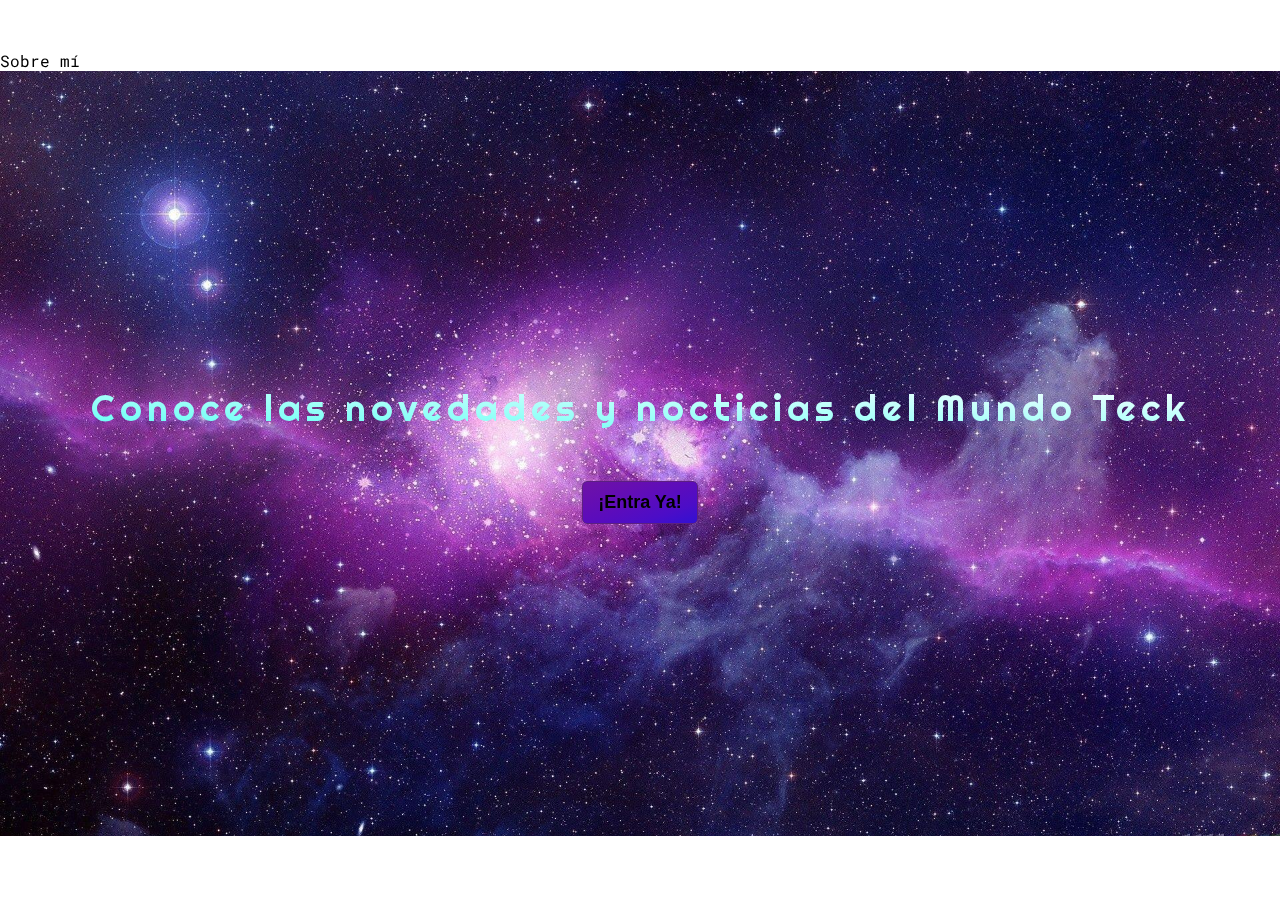
<file: index.html>
<!DOCTYPE html>
<html lang="en">
<head>
    <meta charset="UTF-8">
    <meta http-equiv="X-UA-Compatible" content="IE=edge">
    <meta name="viewport" content="width=device-width, initial-scale=1.0">
    <title>Mi Blog</title>
    <link rel="stylesheet" href="./CSS/main.css">
    <link href="https://fonts.googleapis.com/css2?family=Bebas+Neue&family=Righteous&family=Roboto+Mono:wght@400;600&display=swap" rel="stylesheet">
</head>
<body class="home-body">
    <header>
        <section class="header-icons-container">
            <div class="icons">
                <a href="https://www.facebook.com/BrianDonaldo/"><span class="facebook-logo social"></span></a>
                <a href="https://twitter.com/im_Brian_"><span class="twitter-logo social"></span></a>
                <a href="https://www.instagram.com/im_brian__/"><span class="instagram-logo social"></span></a>
                <a href="https://www.linkedin.com/in/brianpalencia/"><span class="linkedin-logo social"></span></a>
                <a href="https://www.youtube.com/channel/UC1LZwqoR2Zp7-4zyPYMeAJg"><span class="youtube-logo social"></span></a>
            </div>
        </section>
        <nav>
            <section class="nav-logo-container">
                <a href=""><img src="./assets/icons/Icono&texto.svg" alt="Logo de mi blog"></a>
            </section>
            <section class="profile-link">
                <a href="perfil.html">Sobre mí</a>
            </section>
        </nav>
    </header>
    <main class="home-main">
        <section>
            <p class="home-main-text">Conoce las novedades y nocticias del Mundo Teck</p>
            <button class="home-main-buttom">
                <a href="blogs.html">¡Entra Ya!</a>
            </button>
        </section>
    </main>
</body>
</html>
</file>
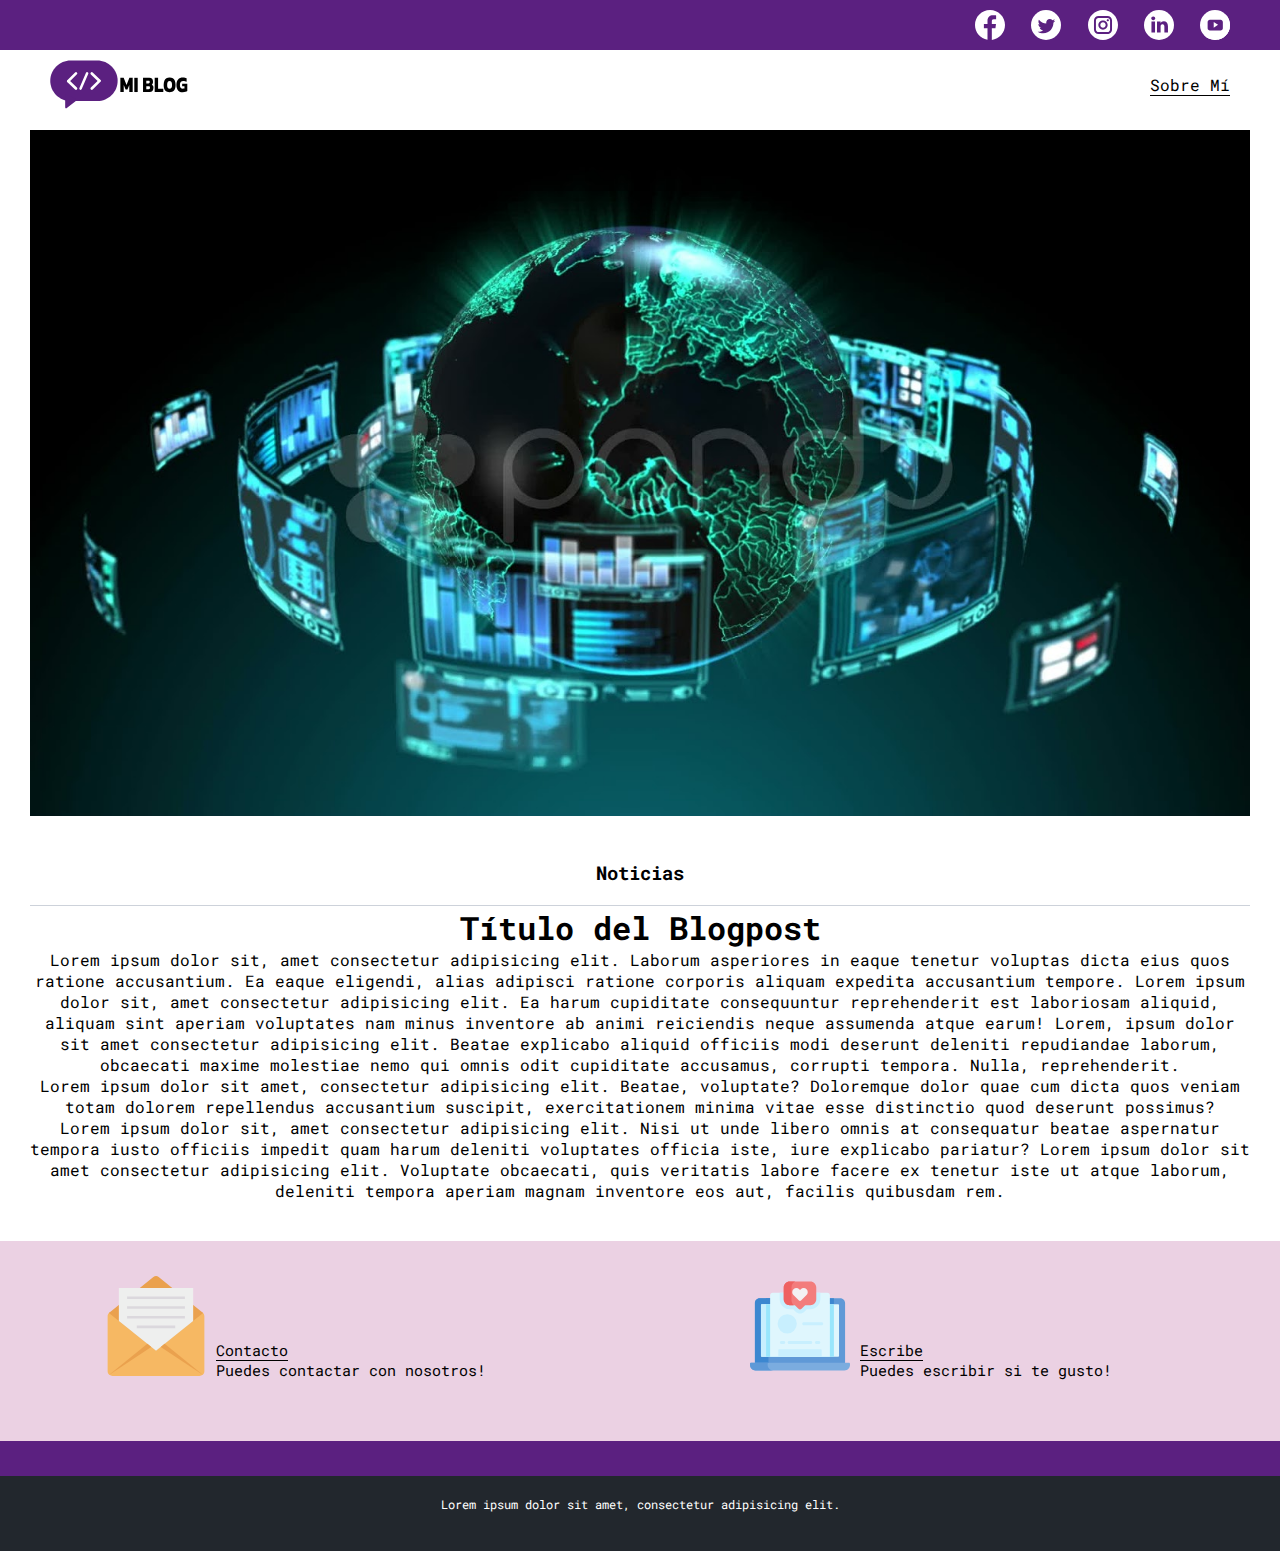
<file: blog.html>
<!DOCTYPE html>
<html lang="en">
<head>
    <meta charset="UTF-8">
    <meta http-equiv="X-UA-Compatible" content="IE=edge">
    <meta name="viewport" content="width=device-width, initial-scale=1.0">
    <title>Mi Blog - Blog</title>
    <link rel="stylesheet" href="./CSS/main.css">
    <link rel="stylesheet" href="./CSS/tablet.css" media="(min-width: 600px)">
    <link rel="stylesheet" href="./CSS/desktop.css" media="(min-width: 1050px)">
    <link rel="stylesheet" href="./CSS/bigscreen.css" media="(min-width: 1500px)">
    <link href="https://fonts.googleapis.com/css2?family=Bebas+Neue&family=Righteous&family=Roboto+Mono:wght@400;600&display=swap" rel="stylesheet">
</head>
<body>
    <div class="icons-container">
        <ul class="icons-section">
            <li>
                <a href="https://www.facebook.com/BrianDonaldo/"  class="facebook-icon"></a>
            </li>
            <li>
                <a href="https://twitter.com/im_Brian_" class="twitter-icon"></a>
            </li>
            <li>
                <a href="https://www.instagram.com/im_brian__/" class="instagram-icon"></a>
            </li>
            <li>
                <a href="https://www.linkedin.com/in/brianpalencia/" class="linkedin-icon"></a>
            </li>
            <li>
                <a href="https://www.youtube.com/channel/UC1LZwqoR2Zp7-4zyPYMeAJg" class="youtube-icon"></a>
            </li>
        </ul>
    </div>
    <header>
        <nav class="nav-container">
            <ul>
                <li class="nav-logo-container">
                    <a href="./index.html"><img src="./assets/icons/LogoBrian2.svg" alt="Logo de mi blog"></a>
                </li>
                <li class="profile-link">
                    <a href="./perfil.html">Sobre Mí</a>
                </li>
            </ul>
        </nav>
    </header>
    <main class="">
        <section class="grid-container blogpost-img-container">
            <img src="./assets/imgs/technology.jpeg" alt="">
        </section>
        <section class="blogpost-main-container">
            <div class="grid-container">
                <h3>Noticias</h3>
                <article>
                    <h1>Título del Blogpost</h1>
                    <p>Lorem ipsum dolor sit, amet consectetur adipisicing elit. Laborum asperiores in eaque tenetur voluptas dicta eius quos ratione accusantium. Ea eaque eligendi, alias adipisci ratione corporis aliquam expedita accusantium tempore. Lorem ipsum dolor sit, amet consectetur adipisicing elit. Ea harum cupiditate consequuntur reprehenderit est laboriosam aliquid, aliquam sint aperiam voluptates nam minus inventore ab animi reiciendis neque assumenda atque earum! Lorem, ipsum dolor sit amet consectetur adipisicing elit. Beatae explicabo aliquid officiis modi deserunt deleniti repudiandae laborum, obcaecati maxime molestiae nemo qui omnis odit cupiditate accusamus, corrupti tempora. Nulla, reprehenderit.</p>
                    <p>Lorem ipsum dolor sit amet, consectetur adipisicing elit. Beatae, voluptate? Doloremque dolor quae cum dicta quos veniam totam dolorem repellendus accusantium suscipit, exercitationem minima vitae esse distinctio quod deserunt possimus?</p>
                    <p>Lorem ipsum dolor sit, amet consectetur adipisicing elit. Nisi ut unde libero omnis at consequatur beatae aspernatur tempora iusto officiis impedit quam harum deleniti voluptates officia iste, iure explicabo pariatur? Lorem ipsum dolor sit amet consectetur adipisicing elit. Voluptate obcaecati, quis veritatis labore facere ex tenetur iste ut atque laborum, deleniti tempora aperiam magnam inventore eos aut, facilis quibusdam rem.</p>
                </article>
            </div>
        </section>
        <section class="contact-main-container">
            <div>
                <img src="./assets/icons/email.svg" alt="">
                <div class="contact-left">
                    <a href="">Contacto</a>
                    <p>Puedes contactar con nosotros!</p>
                </div>
            </div>
            <div>
                <img src="./assets/icons/laptop.svg" alt="">
                <div class="contact-right">
                    <a href="">Escribe</a>
                    <p>Puedes escribir si te gusto!</p>
                </div>
            </div>
        </section>
    </main>
    <footer>
        <p>Lorem ipsum dolor sit amet, consectetur adipisicing elit.</p>
    </footer>
</body>
</html>
</file>
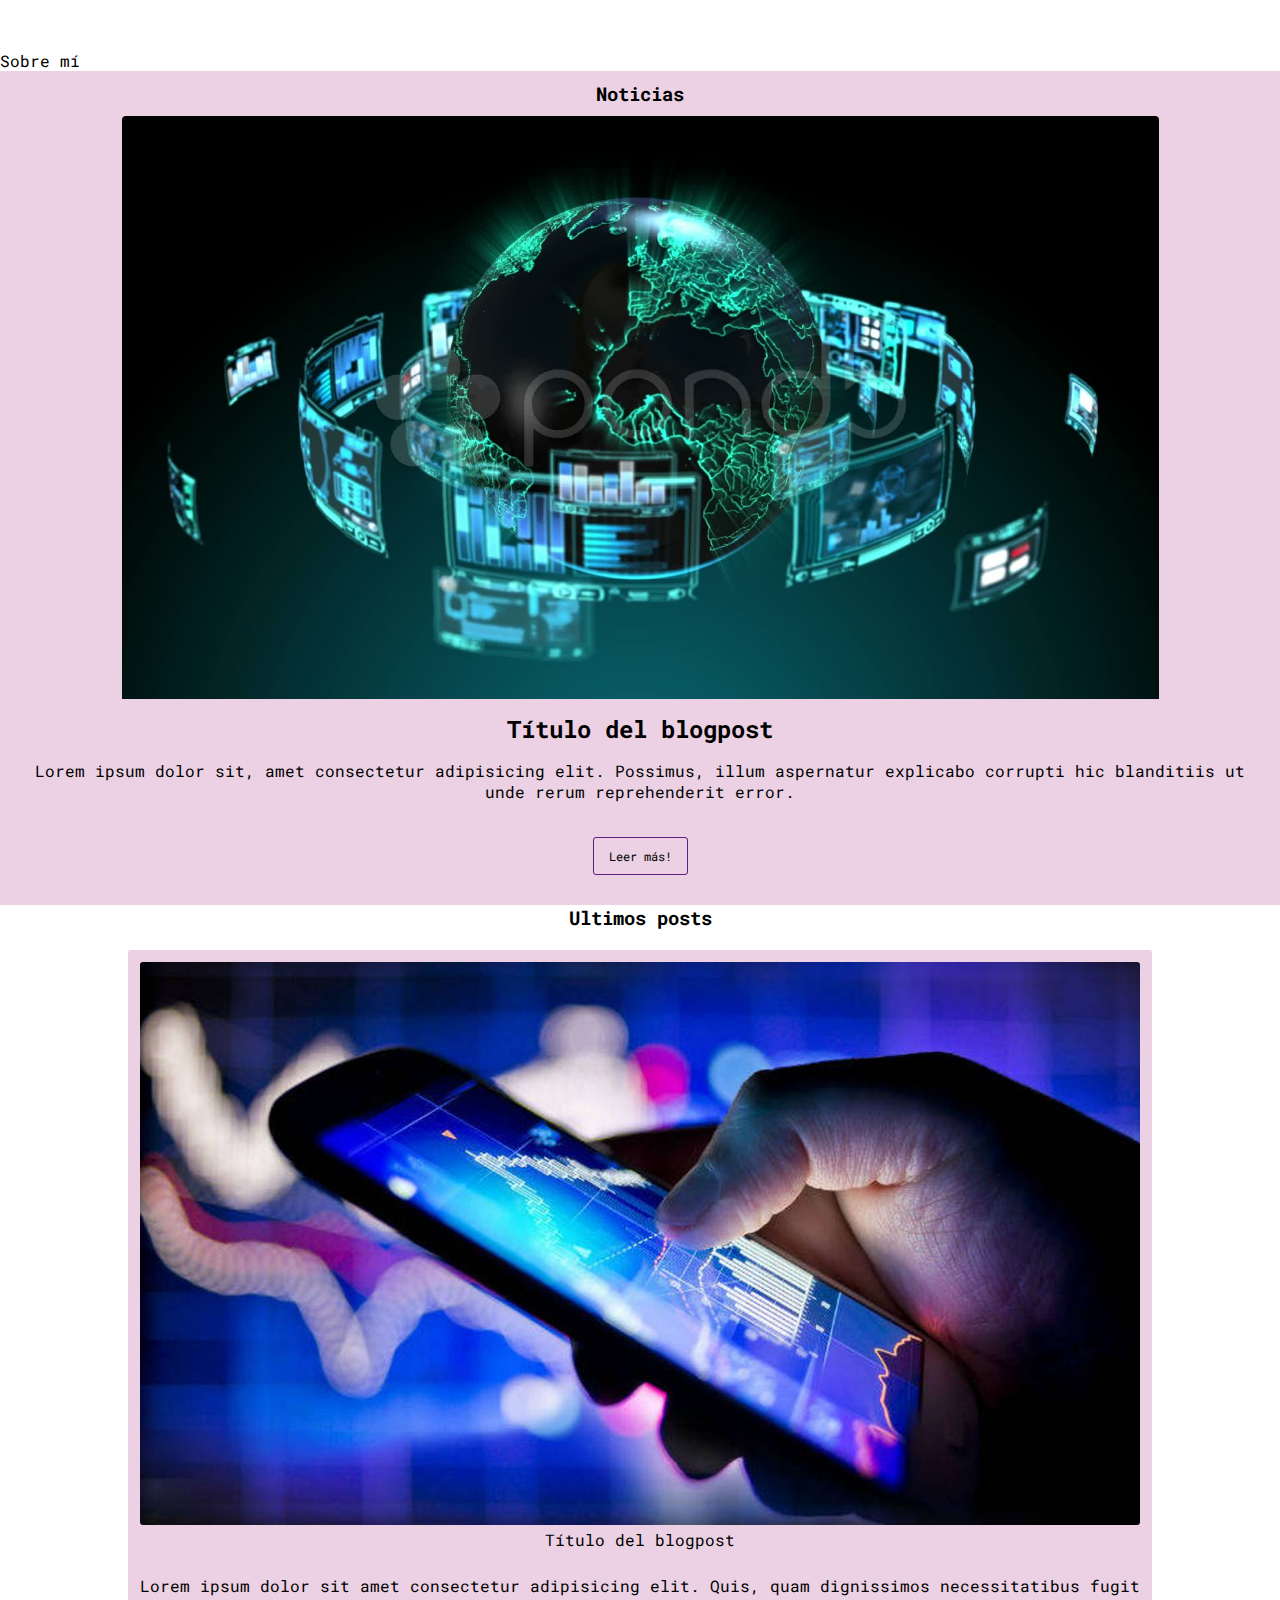
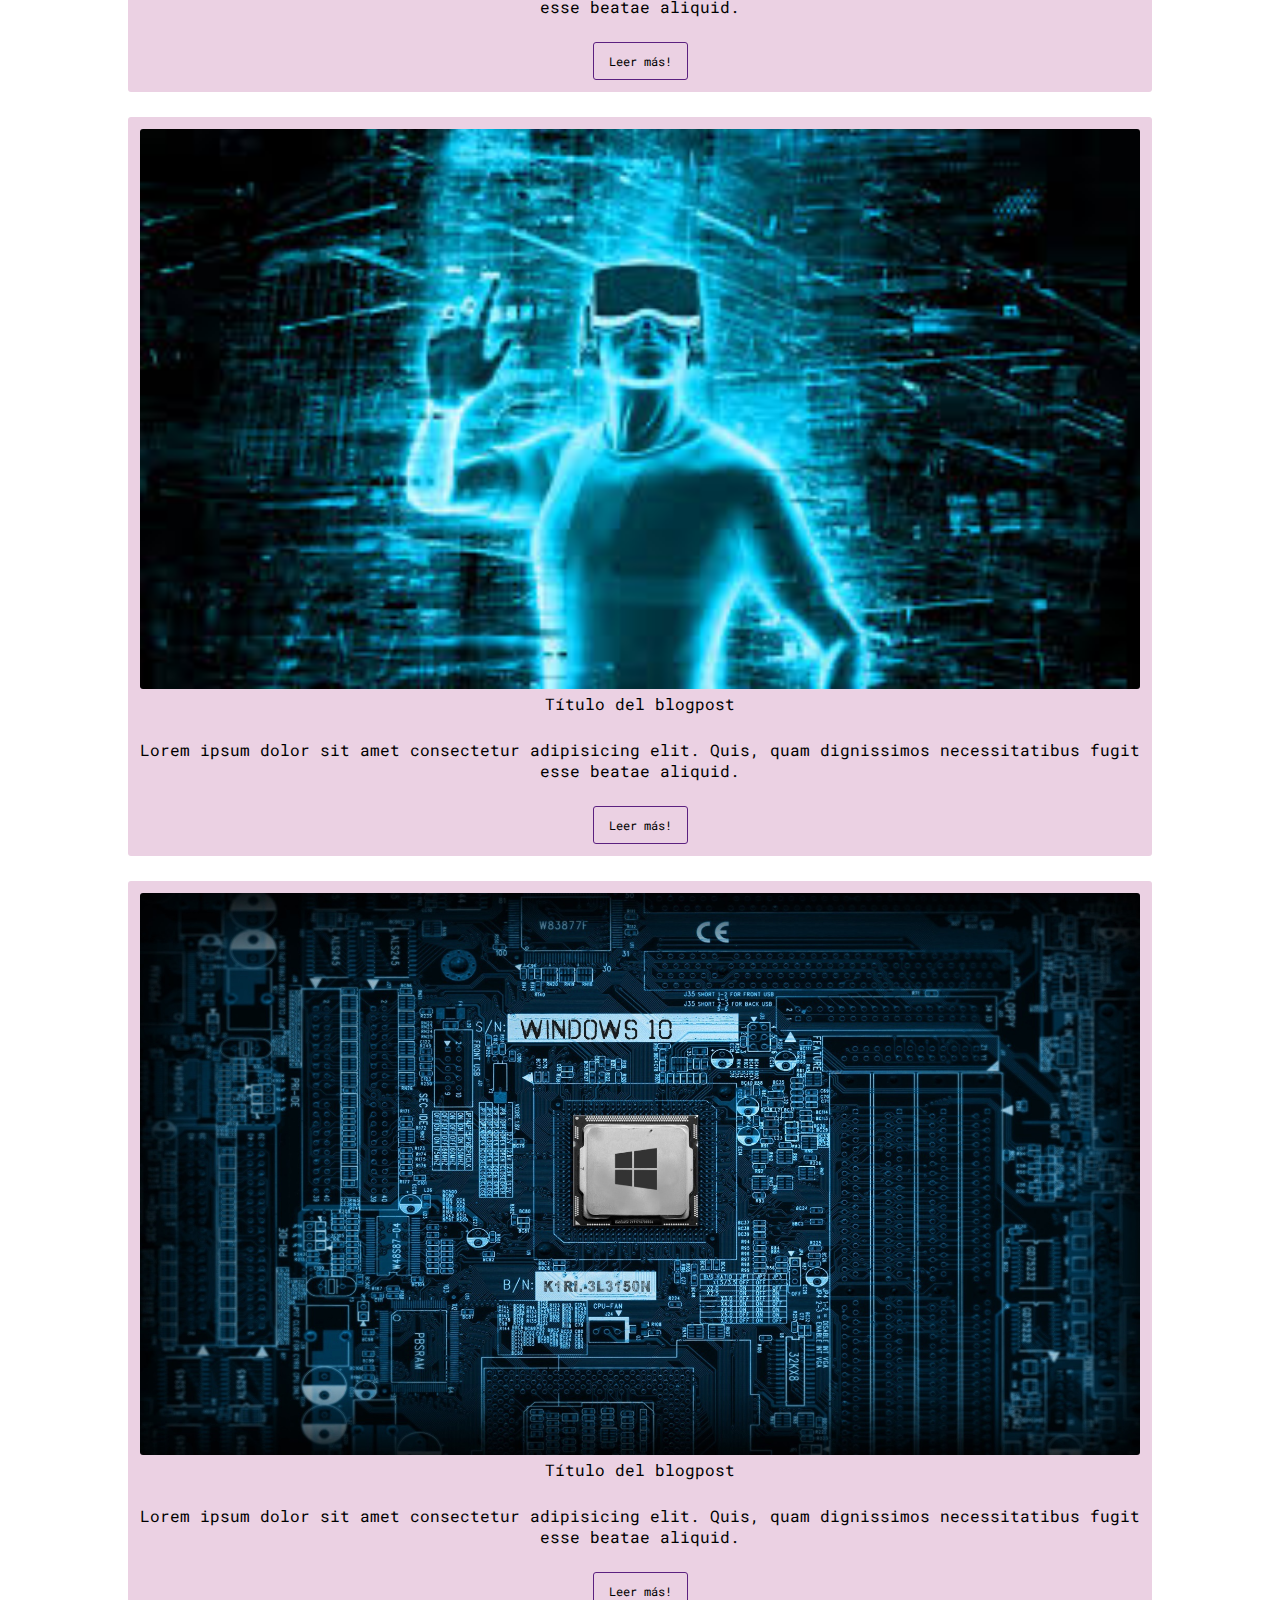
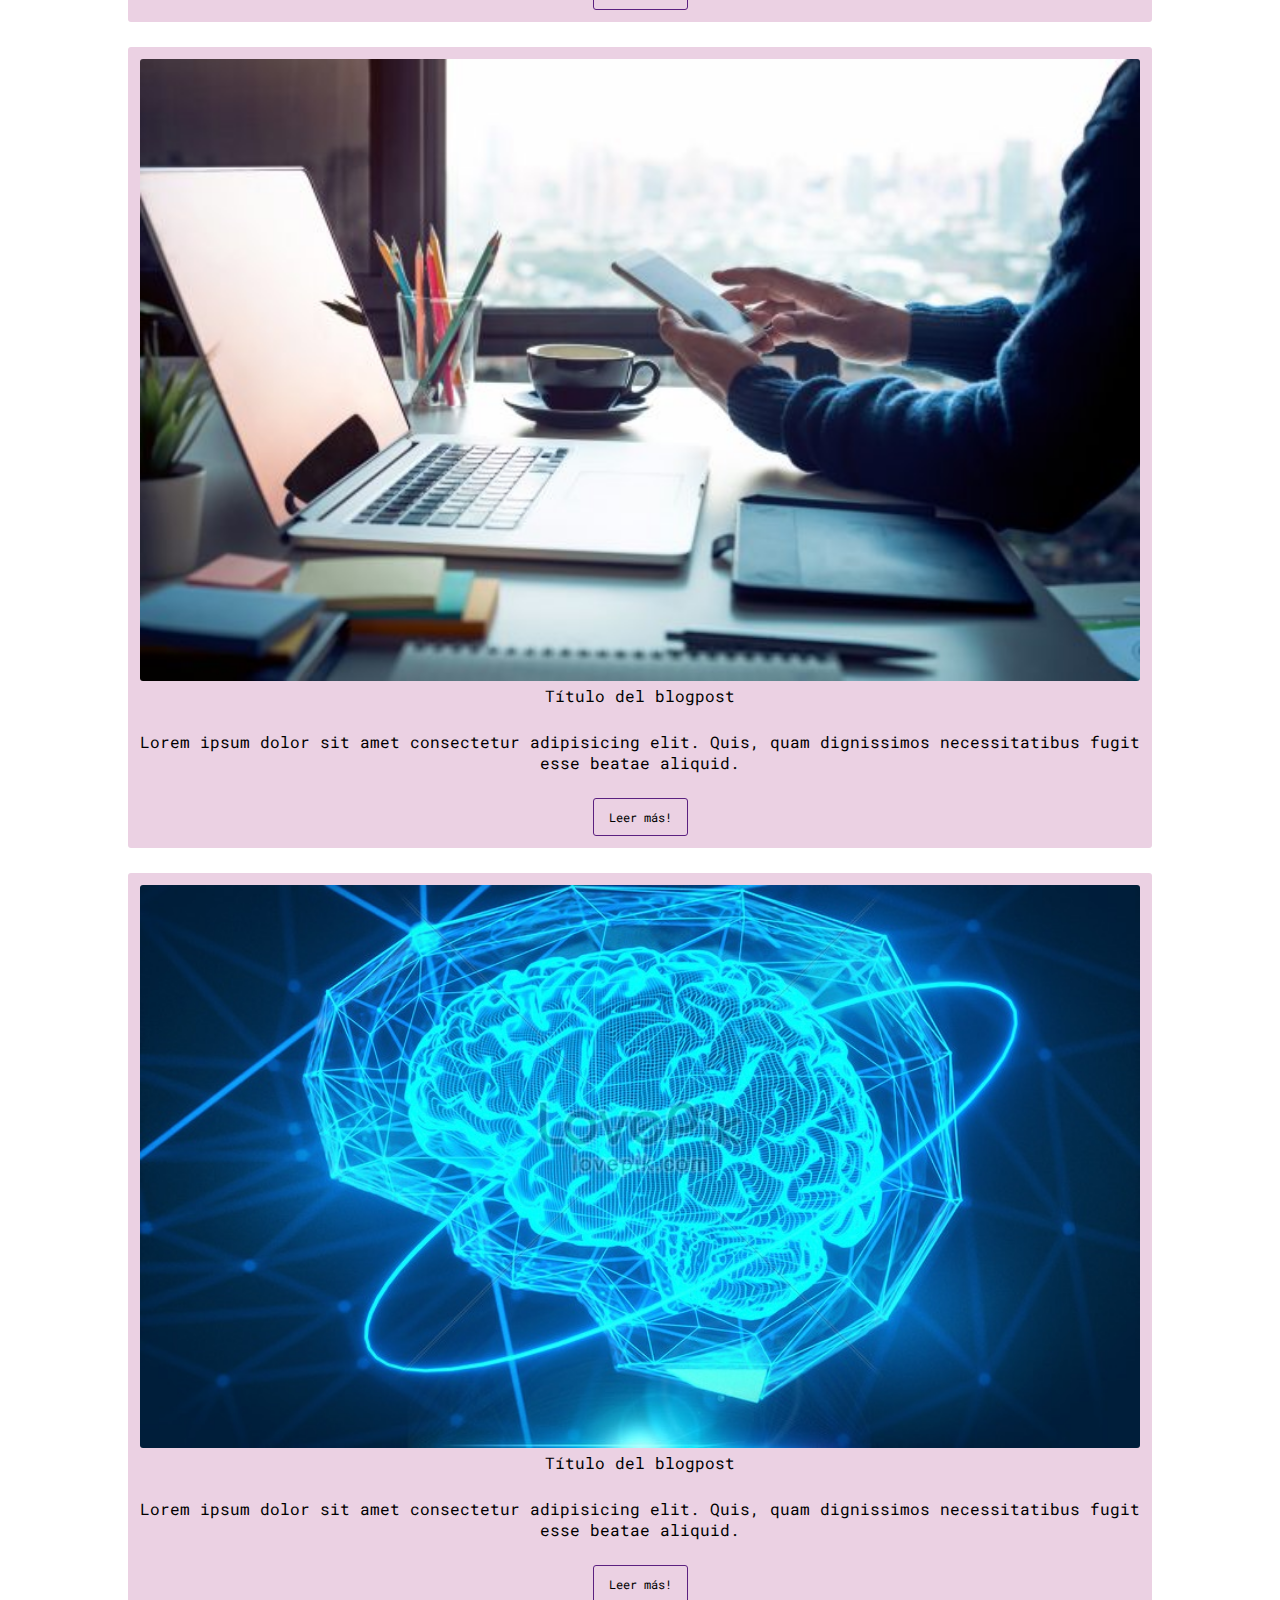
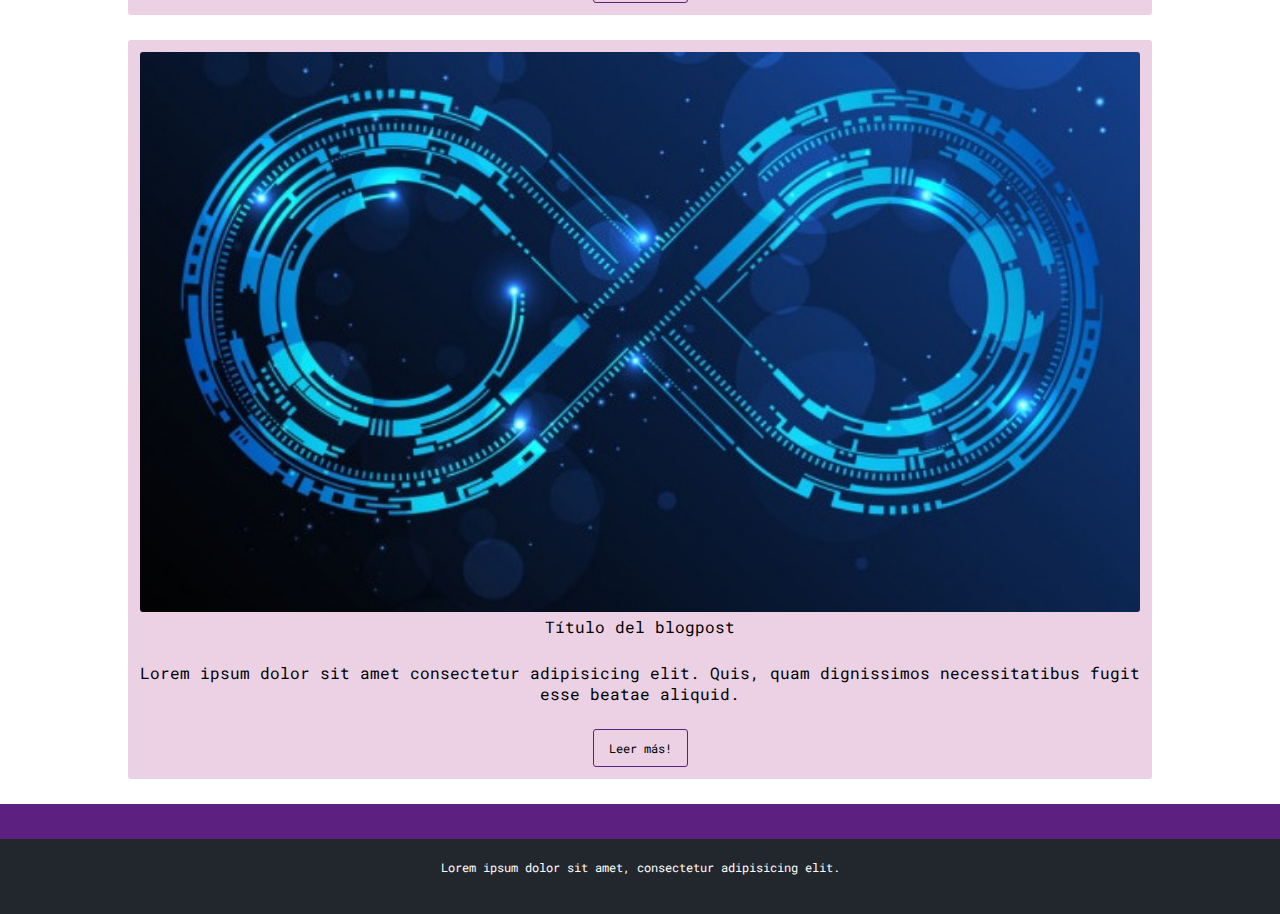
<file: blogs.html>
<!DOCTYPE html>
<html lang="en">
<head>
    <meta charset="UTF-8">
    <meta http-equiv="X-UA-Compatible" content="IE=edge">
    <meta name="viewport" content="width=device-width, initial-scale=1.0">
    <title>Mi Blog - Blogs</title>
    <link rel="stylesheet" href="./CSS/main.css">
    <link href="https://fonts.googleapis.com/css2?family=Bebas+Neue&family=Righteous&family=Roboto+Mono:wght@400;600&display=swap" rel="stylesheet">
</head>
<body>
    <header>
        <section class="header-icons-container">
            <div class="icons">
                <a href=""><span class="facebook-logo social"></span></a>
                <a href=""><span class="twitter-logo social"></span></a>
                <a href=""><span class="instagram-logo social"></span></a>
                <a href=""><span class="linkedin-logo social"></span></a>
                <a href=""><span class="youtube-logo social"></span></a>
            </div>
        </section>
        <nav>
            <section class="nav-logo-container">
                <a href=""><img src="./assets/icons/Icono&texto.svg" alt="Logo de mi blog"></a>
            </section>
            <section class="profile-link">
                <a href="perfil.html">Sobre mí</a>
            </section>
        </nav>
    </header>
    <main class="blogs-main">
        <section class="blogs-news-container">
            <div class="blogs-main-new">
                <h3>Noticias</h3>
                <div class="blogs-news-img-container">
                    <img src="./assets/imgs/technology.jpeg" alt="">
                </div>
                <div class="blogs-news-info-container">
                    <h2>Título del blogpost</h2>
                    <p>Lorem ipsum dolor sit, amet consectetur adipisicing elit. Possimus, illum aspernatur explicabo corrupti hic blanditiis ut unde rerum reprehenderit error.</p>
                    <a href="" class="blogs-buttom">Leer más!</a>
                </div>
            </div>
        </section>
        <section class="blogs-posts-container">
            <div>
                <h3>Ultimos posts</h3>
                <article class="post-container">
                    <img src="./assets/imgs/articleimg.jpg" alt="">
                    <p>Título del blogpost</p>
                    <p>Lorem ipsum dolor sit amet consectetur adipisicing elit. Quis, quam dignissimos necessitatibus fugit esse beatae aliquid.</p>
                    <a href="" class="blogs-buttom">Leer más!</a>
                </article>
                <article class="post-container">
                    <img src="./assets/imgs/futureimg.jfif" alt="">
                    <p>Título del blogpost</p>
                    <p>Lorem ipsum dolor sit amet consectetur adipisicing elit. Quis, quam dignissimos necessitatibus fugit esse beatae aliquid.</p>
                    <a href="" class="blogs-buttom">Leer más!</a>
                </article>
                <article class="post-container">
                    <img src="./assets/imgs/motherboradimg.jpg" alt="">
                    <p>Título del blogpost</p>
                    <p>Lorem ipsum dolor sit amet consectetur adipisicing elit. Quis, quam dignissimos necessitatibus fugit esse beatae aliquid.</p>
                    <a href="" class="blogs-buttom">Leer más!</a>
                </article>
                <article class="post-container">
                    <img src="./assets/imgs/work.jpg" alt="">
                    <p>Título del blogpost</p>
                    <p>Lorem ipsum dolor sit amet consectetur adipisicing elit. Quis, quam dignissimos necessitatibus fugit esse beatae aliquid.</p>
                    <a href="" class="blogs-buttom">Leer más!</a>
                </article>
                <article class="post-container">
                    <img src="./assets/imgs/brain.jpg" alt="">
                    <p>Título del blogpost</p>
                    <p>Lorem ipsum dolor sit amet consectetur adipisicing elit. Quis, quam dignissimos necessitatibus fugit esse beatae aliquid.</p>
                    <a href="" class="blogs-buttom">Leer más!</a>
                </article>
                <article class="post-container">
                    <img src="./assets/imgs/new.jpg" alt="">
                    <p>Título del blogpost</p>
                    <p>Lorem ipsum dolor sit amet consectetur adipisicing elit. Quis, quam dignissimos necessitatibus fugit esse beatae aliquid.</p>
                    <a href="" class="blogs-buttom">Leer más!</a>
                </article>
            </div>
        </section>
    </main>
    <footer>
        <p>Lorem ipsum dolor sit amet, consectetur adipisicing elit.</p>
    </footer>
</body>
</html>
</file>
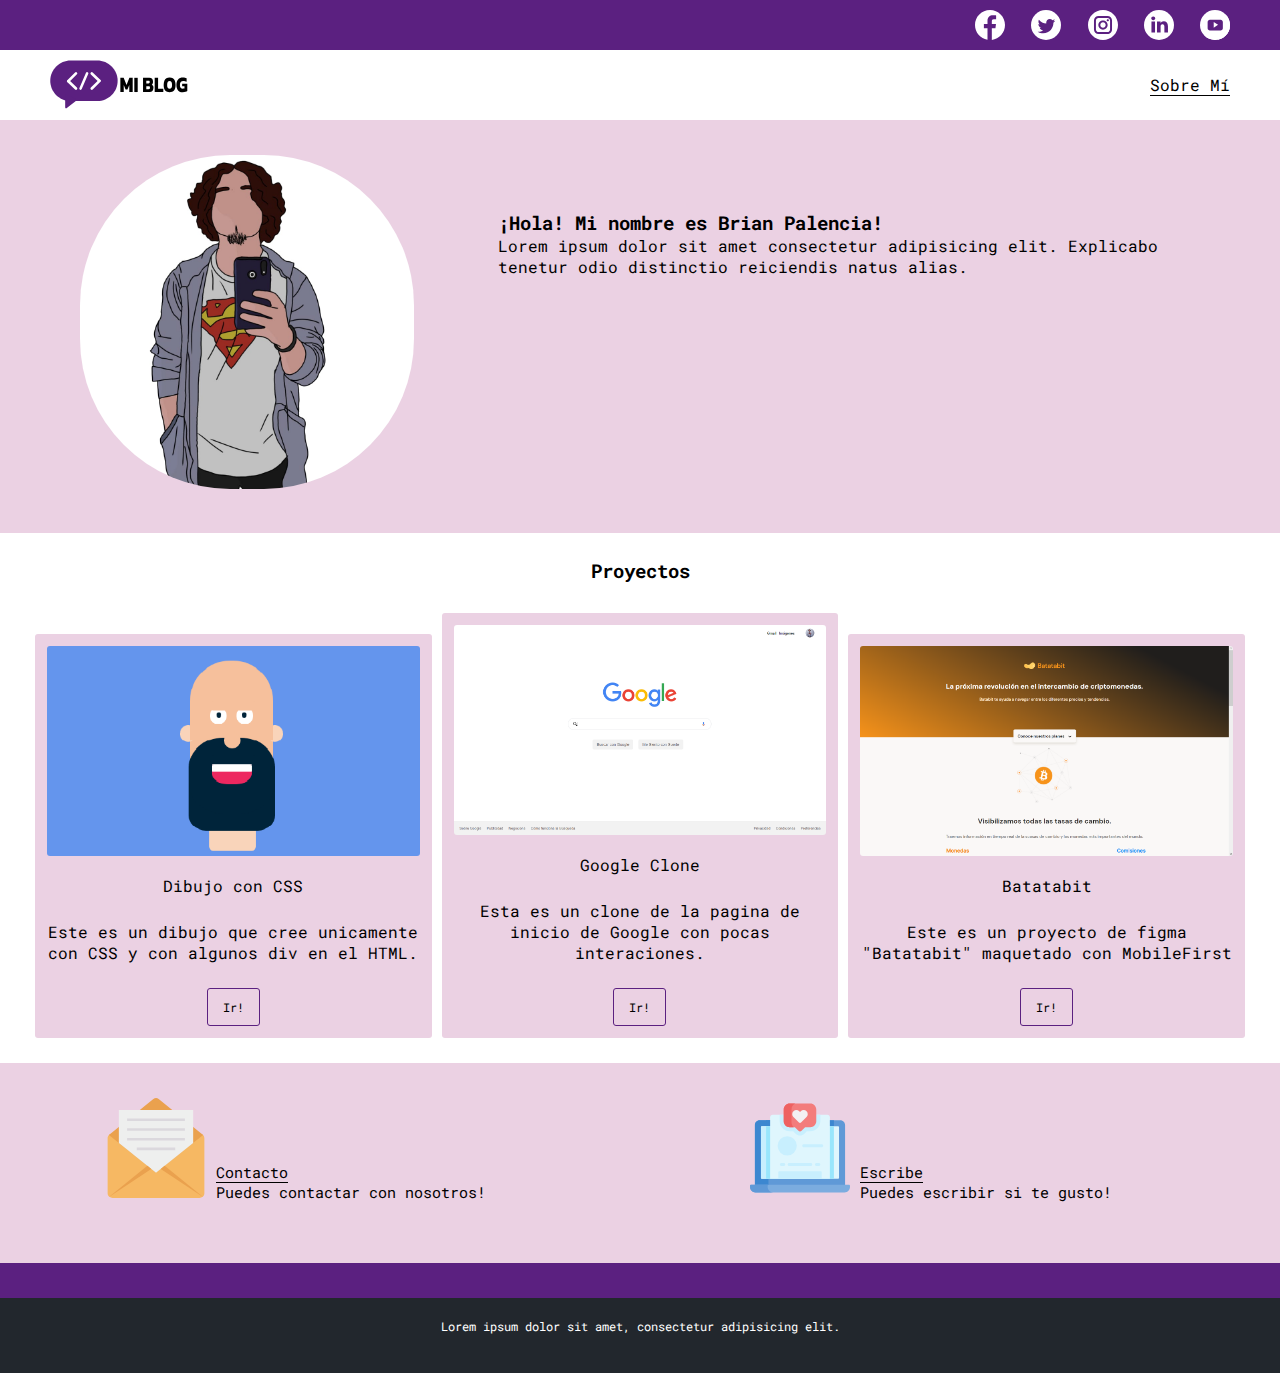
<file: perfil.html>
<!DOCTYPE html>
<html lang="en">
<head>
    <meta charset="UTF-8">
    <meta http-equiv="X-UA-Compatible" content="IE=edge">
    <meta name="viewport" content="width=device-width, initial-scale=1.0">
    <title>Mi Blog - Perfil</title>
    <link rel="stylesheet" href="./CSS/main.css">
    <link rel="stylesheet" href="./CSS/tablet.css" media="(min-width: 600px)">
    <link rel="stylesheet" href="./CSS/desktop.css" media="(min-width: 1050px)">
    <link rel="stylesheet" href="./CSS/bigscreen.css" media="(min-width: 1500px)">
    <link href="https://fonts.googleapis.com/css2?family=Bebas+Neue&family=Righteous&family=Roboto+Mono:wght@400;600&display=swap" rel="stylesheet">
</head>
<body>
    <div class="icons-container">
        <ul class="icons-section">
            <li>
                <a href="https://www.facebook.com/BrianDonaldo/"  class="facebook-icon"></a>
            </li>
            <li>
                <a href="https://twitter.com/im_Brian_" class="twitter-icon"></a>
            </li>
            <li>
                <a href="https://www.instagram.com/im_brian__/" class="instagram-icon"></a>
            </li>
            <li>
                <a href="https://www.linkedin.com/in/brianpalencia/" class="linkedin-icon"></a>
            </li>
            <li>
                <a href="https://www.youtube.com/channel/UC1LZwqoR2Zp7-4zyPYMeAJg" class="youtube-icon"></a>
            </li>
        </ul>
    </div>
    <header>
        <nav class="nav-container">
            <ul>
                <li class="nav-logo-container">
                    <a href="./index.html"><img src="./assets/icons/LogoBrian2.svg" alt="Logo de mi blog"></a>
                </li>
                <li class="profile-link">
                    <a href="./perfil.html">Sobre Mí</a>
                </li>
            </ul>
        </nav>
    </header>
    <main class="profile-main">
        <section class="profile-container">
            <div class="grid-container profile-main-info">
                <div class="profile-img-container">
                    <img src="./assets/imgs/brian.jfif" alt="">
                </div>
                <div class="profile-info-container">
                    <h3>¡Hola! Mi nombre es Brian Palencia!</h3>
                    <p>Lorem ipsum dolor sit amet consectetur adipisicing elit. Explicabo tenetur odio distinctio reiciendis natus alias.</p>
                </div>
            </div>
        </section>
        <section class="profile-projects-container">
            <div class="grid-container">
                <h3>Proyectos</h3>
                <article class="project-container">
                    <img src="./assets/imgs/dibujoconcss.png" alt="" class="project-img-container">
                    <p class="project-title">Dibujo con CSS</p>
                    <p>Este es un dibujo que cree unicamente con CSS y con algunos div en el HTML.</p>
                    <a href="https://brianpalencia.github.io/CSSdrawing/" class="project-buttom">Ir!</a>
                </article>
                <article class="project-container">
                    <img src="./assets/imgs/googleclone.png" alt="" class="project-img-container">
                    <p class="project-title">Google Clone</p>
                    <p>Esta es un clone de la pagina de inicio de Google con pocas interaciones.</p>
                    <a href="https://brianpalencia.github.io/GoogleClone/" class="project-buttom">Ir!</a>
                </article>
                <article class="project-container">
                    <img src="./assets/imgs/batatabit.png" alt="" class="project-img-container">
                    <p class="project-title">Batatabit</p>
                    <p>Este es un proyecto de figma "Batatabit" maquetado con MobileFirst</p>
                    <a href="https://brianpalencia.github.io/MobileFirst/" class="project-buttom">Ir!</a>
                </article>
            </div>
        </section>
        <section class="contact-main-container">
            <div>
                <img src="./assets/icons/email.svg" alt="">
                <div class="contact-left">
                    <a href="">Contacto</a>
                    <p>Puedes contactar con nosotros!</p>
                </div>
            </div>
            <div>
                <img src="./assets/icons/laptop.svg" alt="">
                <div class="contact-right">
                    <a href="">Escribe</a>
                    <p>Puedes escribir si te gusto!</p>
                </div>
            </div>
        </section>
    </main>
    <footer>
        <p>Lorem ipsum dolor sit amet, consectetur adipisicing elit.</p>
    </footer>
</body>
</html>
</file>
<file: CSS/main.css>
:root {
    --main-violet: #5b2080;
    --white: #ffffff;
    --light-violet: #ebd1e3;
    --light-gray: #cdd2da;
    --light-black: #22272d;
    --black: #000000;
}
* {
    margin: 0;
    padding: 0;
    box-sizing: border-box;
}
body {
    font-family: 'Roboto Mono', monospace;
}
a {
    text-decoration: none;
    display: inline;
    color: black;
}
.home-body {
    position: fixed;
    top: 0;
    bottom: 0;
    left: 0;
    right: 0
}

.icons-container {
    width: 100%;
    height: 50px;
    display: flex;
    justify-content: flex-end;
    background-color: var(--main-violet);
}
.icons-container .icons-section {
    width: 255px;
    height: auto;
    display: flex;
    list-style: none;
    justify-content: space-between;
    align-items: center;
    margin: 0 25px;
}
.icons-container .icons-section a {
    display: block;
}
.icons-container .icons-section .facebook-icon {
    background-image: url('../assets/icons/facebooklogo.svg');
    background-repeat: no-repeat;
    background-position: center;
    background-size: contain;
    width: 30px;
    height: 30px;
}
.icons-container .icons-section .twitter-icon {
    background-image: url('../assets/icons/twitterlogo.svg');
    background-repeat: no-repeat;
    background-position: center;
    background-size: contain;
    width: 30px;
    height: 30px;
}
.icons-container .icons-section .instagram-icon {
    background-image: url('../assets/icons/instagramlogo.svg');
    background-repeat: no-repeat;
    background-position: center;
    background-size: contain;
    width: 30px;
    height: 30px;
}
.icons-container .icons-section .linkedin-icon {
    background-image: url('../assets/icons/linkedinlogo.svg');
    background-repeat: no-repeat;
    background-position: center;
    background-size: contain;
    width: 30px;
    height: 30px;
}
.icons-container .icons-section .youtube-icon {
    background-image: url('../assets/icons/youtubelogo.svg');
    background-repeat: no-repeat;
    background-position: center;
    background-size: contain;
    width: 30px;
    height: 30px;
}

header {
    width: 100%;
    display: flex;
}
header .nav-container {
    width: 100%;
    height: auto;
    margin: 0 25px;
}
header .nav-container ul {
    width: 100%;
    height: auto;
    list-style: none;
    display: inline-flex;
    justify-content: space-between;
    align-items: center;
    margin: 10px 0;
}
.nav-logo-container {
    height: 50px;
    justify-content: center;
    align-items: center;
}
.nav-logo-container a {
    display: inline-block;
    height: 50px;
}
.nav-container img {
    width: 140px;
}
.nav-container .profile-link {
    display: flex;
    align-items: center;
    margin: 0;
}
.nav-container .profile-link a {
    display: block;
    color: var(--black);
    margin: 0;
    border-bottom: 1px solid var(--black);
}
.home-main {
    display: flex;
    height: 85vh;
    justify-content: center; 
    align-items: center;
    background-image: url('../assets/imgs/background.jpg');
    background-position: center;
    background-repeat: no-repeat;
    background-size: cover;
}
.home-main section {
    text-align: center;
} 
.home-main-text {
    font-size: 37px;
    font-weight: 400;
    font-family: 'Righteous', sans-serif;
    letter-spacing: 5px;
    background: -webkit-linear-gradient(268deg, #ffffff, rgb(0, 255, 238) 100%);
   -webkit-background-clip: text;
   -webkit-text-fill-color: transparent;
    /* color: var(--white); */
    padding-bottom: 50px;
}
.home-main-buttom {
    border: 1px solid var(--main-violet);
    padding: 10px 15px;
    background-image: linear-gradient(to right bottom, #6d13a6, #660eb1, #5b0cbc, #4c0dc7, #3210d3);
    transition: all ease .5s;
    border-radius: 5px;
}
.home-main-buttom {
    font-weight: 700;
    font-size: 18px;
    color: var(--white);
    letter-spacing: 0;
    font-family: 'Roboto', sans-serif;
}
.home-main-buttom:hover {
    background-image: linear-gradient(to left top, #6d13a6, #660eb1, #5b0cbc, #4c0dc7, #3210d3);
        color: rgb(242, 239, 239);
}

.blogs-main {
    display: block;
}
.blogs-news-container {
    background-color: #ebd1e3;
    padding: 0 30px 30px 30px;
    text-align: center;
}
.blogs-main-new {
    display: block;
}
.blogs-main-new h3 {
    padding: 10px 0;
}
.blogs-news-img-container img {
    width: 85%;
    border-radius: 4px;
    padding-bottom: 10px;
}
.blogs-news-info-container p {
    margin-top: 15px;
    margin-bottom: 35px;
}
.blogs-posts-container h3 {
    padding-bottom: 20px;
    text-align: center;
}
.blogs-buttom {
    border: 1px solid #5b2080;
    padding: 10px 15px;
    font-size: 12px;
    display: inline-block;
    transition: all ease .3s;
    border-radius: 3px;
}
.blogs-buttom:hover {
    background: #5b2080;
    color: #fff;
}
.blogs-posts-container {
    display: block;    
    margin-left: auto;
    margin-right: auto;
}
.blogs-posts-container .grid-container {
    text-align: center;
    padding-top: 25px;
}
.blogs-posts-container .post-container {
    text-align: center;
    display: block;
    max-width: 80%;
    margin: 0 auto 25px;
}
.blogs-posts-container .post-container .post-title {
    margin-top: 15px;
}
.blogs-posts-container .post-container p {
    margin-bottom: 25px;
}
.blogs-posts-container .post-container img {
    width: 100%;
    border-radius: 3px;
}
.post-container {
    padding: 12px;
    background-color: #ebd1e3;
    border-radius: 3px;
}
footer {
    width: 100%;
    height: 110px;
    background-color: #22272d;
    border-top: 35px solid #5b2080;
    text-align: center;
}
footer p {
    color: white;
    margin: 20px 25px 5px 25px;
    font-size: 12px;
}

.blogpost-img-container {
    padding: 10px 30px 40px;
}
.blogpost-img-container img {
    width: 100%;
}
.blogpost-main-container {
    padding: 0 30px 40px;
    text-align: center;
}
.blogpost-main-container h3 {
    border-bottom: 1px solid #cdd2da;
    padding-bottom: 20px;
}
.blogpost-main-container section h1 {
    font-size: 35px;
}
.contact-main-container {
    width: 100%;
    height: 110px;
    background-color: #ebd1e3;
    text-align: center;
}
.contact-main-container div {
    display: inline-block;
    width: 47.1%;
    height: 100%;
}
.contact-main-container div a {
    border-bottom: 1px solid black;
}
.contact-main-container .contact-left, .contact-right {
    font-size: 9px;
    text-align: initial;
    margin: 35px 0 0 0;
}
.contact-main-container img {
    width: 40px;
}

.profile-main {
    display: block;
}
.profile-container {
    background-color: #ebd1e3;
    padding: 10px 25px 40px;
    text-align: center;
}
.profile-main-info {
    margin-top: 35px;
}
.profile-img-container img {
    width: 85%;
    border-radius: 150px;
}
.profile-info-container {
    padding: 10px;
}
.profile-info-container p {
    margin-bottom: 35px;
}
.profile-projects-container {
    display: block;    
    margin-left: auto;
    margin-right: auto;
}
.profile-projects-container .grid-container {
    text-align: center;
    padding-top: 25px;
}
.profile-projects-container .project-container {
    text-align: center;
    display: inline-block;
    max-width: 80%;
    margin: 10px auto 25px;
}
.profile-projects-container .project-container .project-title {
    margin-top: 15px;
}
.profile-projects-container .project-container p {
    margin-bottom: 25px;
}
.profile-projects-container h3 {
    padding-bottom: 20px;
    text-align: center;

}
.profile-projects-container .project-container img {
    width: 100%;
    border-radius: 3px;
}
.project-container {
    padding: 12px;
    background-color: #ebd1e3;
    border-radius: 3px;
}
.project-buttom {
    border: 1px solid #5b2080;
    padding: 10px 15px;
    font-size: 12px;
    display: inline-block;
    transition: all ease .3s;
    border-radius: 3px;
}
.project-buttom:hover {
    background: #5b2080;
    color: #fff;
}
</file>
<file: CSS/tablet.css>
.icons-container .icons-section {
    margin: 0 50px;
}
header .nav-container {
    margin: 0 50px;
}
.home-main-text {
    font-size: 65px;
    letter-spacing: 9px;
}
.grid-container .post-container {
    display: inline-block;
    max-width: 40%;    
    margin: 0 3px 25px;
}
.post-container {
    padding: 15px;
}
.contact-main-container {
    height: 130px;
    padding-bottom: 20px;
}
.contact-main-container div {    
}
.contact-main-container .contact-left, .contact-right {
    font-size: 13px;    
    margin-top: 45px;
}
.contact-main-container img {
    width: 60px;
}
.profile-main {
    display: grid;
}
.profile-container {
    background-color: #ebd1e3;
    padding: 0 50px 40px;
}
.profile-main-info {
    display: grid;
    grid-template-columns: 1fr 2fr;
    margin-top: 35px;
}
.profile-img-container {
    grid-column: 1;
}
.profile-img-container img {
    width: 85%;
    border-radius: 150px;
}
.profile-info-container {
    grid-column: 2;
    padding: 55px;
    text-align: start;
}
.profile-info-container p {
    margin-bottom: 35px;
}
.profile-projects-container .project-container {
    max-width: 40%;
}
</file>
<file: CSS/desktop.css>
.home-main-text {
    font-size: 79px;
    letter-spacing: 10px;
}
.blogs-news-container {
    padding: 0 53px 40px;
}
.blogs-main-new {
    display: grid;
    grid-template-columns: 2fr 1fr;
    grid-template-rows: 2fr;
    text-align: start;
}
.blogs-main-new h3 {
    padding: 8px 0;
}
.blogs-news-img-container {
    grid-column: 1;
}
.blogs-news-info-container {
    grid-column: 2;
    padding-top: 35px;
}
.grid-container .post-container {
    max-width: 30%;
}
.contact-main-container {
    width: 100%;
    height: 200px;
    background-color: #ebd1e3;
    text-align: center;
}
.contact-main-container div {
    display: inline-block;
    width: 49.5%;
    height: 100%;
}
.contact-main-container div a {
    border-bottom: 1px solid black;
}
.contact-main-container .contact-left, .contact-right {
    font-size: 15px;
}

.contact-main-container img {
    width: 100px;
    margin-top: 35px;
}
.profile-projects-container .project-container {
    max-width: 31%;
}
</file>
<file: CSS/bigscreen.css>
/* .home-main section {
    padding: 160px 50px;
} */
.home-main-text {
    font-size: 100px;
    letter-spacing: 10px;
}
.home-main-buttom {
    font-size: 22px;
}
/* .home-main-buttom a {
    font-size: 25px;
} */
</file>
